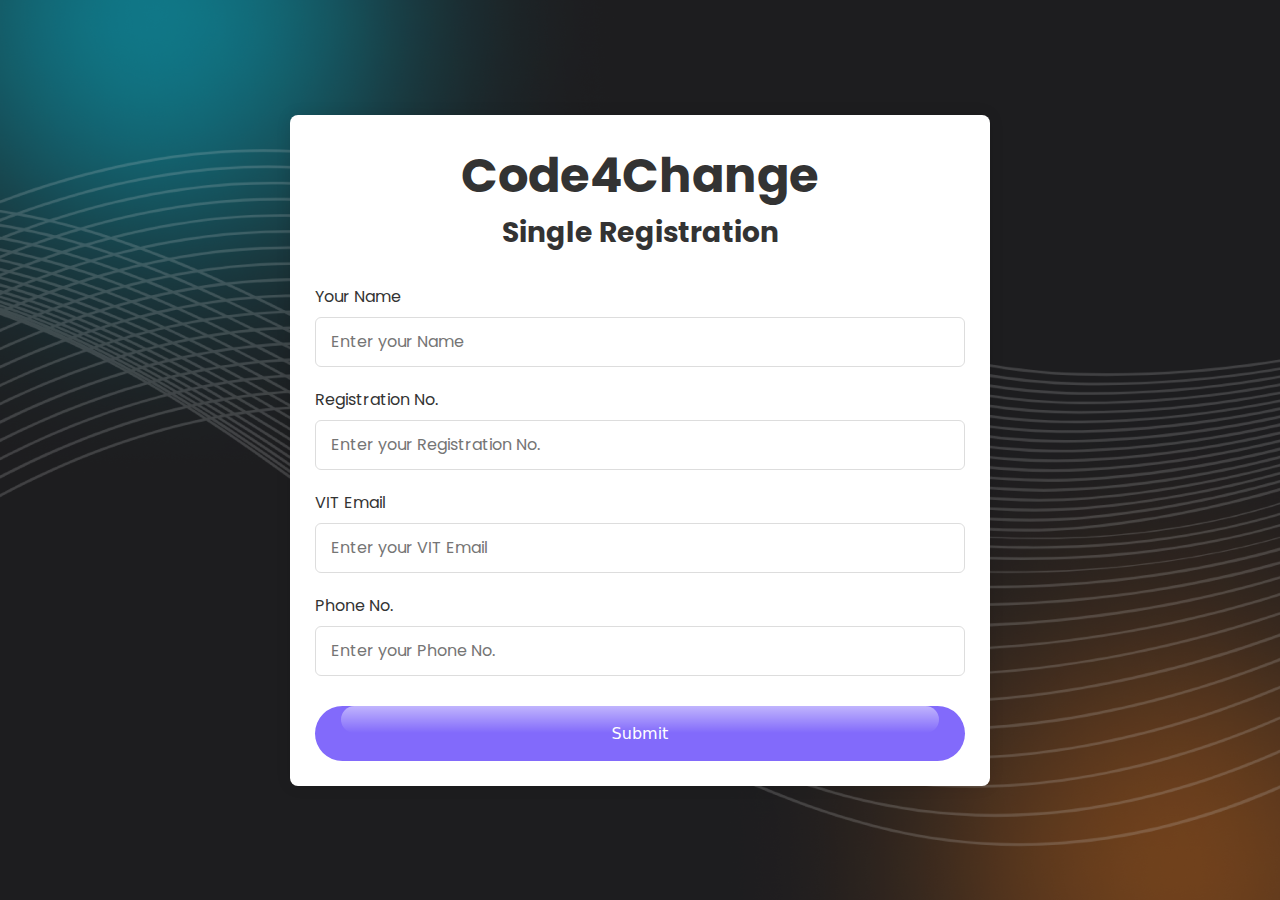
<file: single_registeration/index.html>
<!DOCTYPE html>
<html lang="en">
<head>
    <meta charset="UTF-8">
    <meta name="viewport" content="width=device-width, initial-scale=1.0">
    <meta http-equiv="X-UA-Compatible" content="ie=edge">
    <title>Code4Change</title>
    <link rel="stylesheet" href="style.css">
    <link rel="shortcut icon" type="image/jpg" href="hacklogo.png"/>
</head>
<body>
    <section class="container">
        <header>
            <h1>Code4Change</h1>
            <h3>Single Registration</h3>
        </header>
        <div id="message" style="display: none;">Registration Successful! We will contact you soon...</div>
        <form method="POST" name="google-sheet" class="form">
            <div class="input-box">
                <label for="first">Your Name</label>
                <input type="text" id="first" name="Your Name" placeholder="Enter your Name" required>
            </div>
            <div class="input-box">
                <label for="leaderRegNo">Registration No.</label>
                <input type="text" id="leaderRegNo" name="Registration No." placeholder="Enter your Registration No." required>
            </div>
            <div class="input-box">
                <label for="leaderEmail">VIT Email</label>
                <input type="email" id="leaderEmail" name="VIT Email" placeholder="Enter your VIT Email" required>
            </div>
            <div class="input-box">
                <label for="leaderPhone">Phone No.</label>
                <input type="tel" id="leaderPhone" name="Phone No." placeholder="Enter your Phone No." required pattern="[0-9]{10}" title="Please enter a valid 10-digit phone number">
            </div>
            <!-- <button type="submit" value="submit" name="submit">Submit</button> -->
            <button class="button-71" type="submit" value="submit" name="submit" role="button">Submit</button>
        </form>
    </section>
    <script src="script.js"></script>
</body>
</html>
</file>
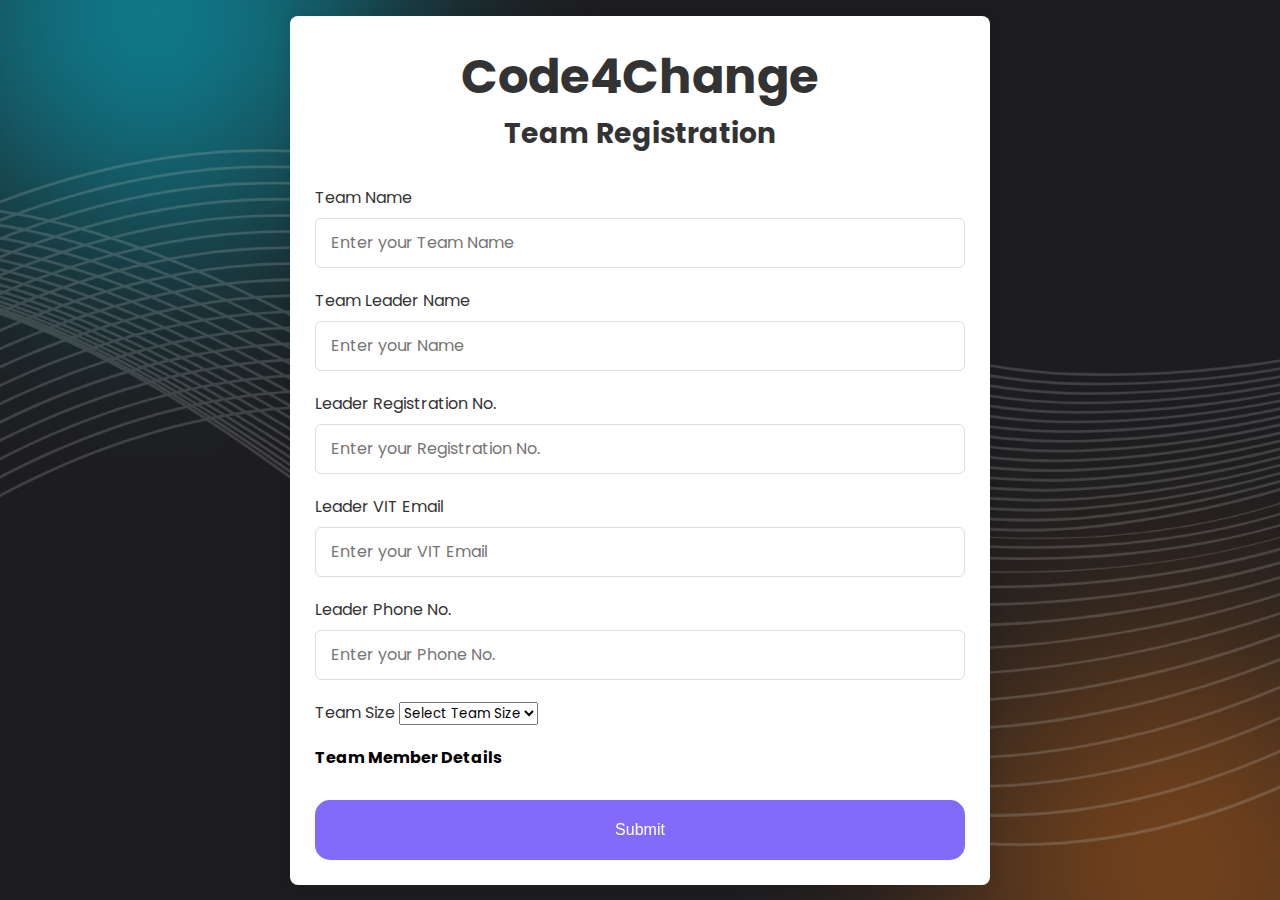
<file: Team_registeration/index.html>
<!DOCTYPE html>
<html lang="en">
<head>
    <meta charset="UTF-8">
    <meta name="viewport" content="width=device-width, initial-scale=1.0">
    <meta http-equiv="X-UA-Compatible" content="ie=edge">
    <title>Code4Change</title>
    <link rel="stylesheet" href="style.css">
    <link rel="shortcut icon" type="image/jpg" href="hacklogo.png"/>
</head>
<body>
    <section class="container">
        <header>
            <h1>Code4Change</h1>
            <h3>Team Registration</h3>
        </header>
        <div id="message">Registration Successful! We will contact you soon...</div>
        <form method="POST" name="google-sheet" class="form">
            <div class="input-box">
                <label for="teamName">Team Name</label>
                <input type="text" id="teamName" name="Team Name" placeholder="Enter your Team Name" required>
            </div>
            <div class="input-box">
                <label for="first">Team Leader Name</label>
                <input type="text" id="first" name="Team Leader Name" placeholder="Enter your Name" required>
            </div>
            <div class="input-box">
                <label for="leaderRegNo">Leader Registration No.</label>
                <input type="text" id="leaderRegNo" name="Leader Registration No." placeholder="Enter your Registration No." required>
            </div>
            <div class="input-box">
                <label for="leaderEmail">Leader VIT Email</label>
                <input type="email" id="leaderEmail" name="Leader VIT Email" placeholder="Enter your VIT Email" required>
            </div>
            <div class="input-box">
                <label for="leaderPhone">Leader Phone No.</label>
                <input type="tel" id="leaderPhone" name="Leader Phone No." placeholder="Enter your Phone No." required>
            </div>
            <div class="input-box">
                <label id="teamSizeLabel" for="teamSize">Team Size</label>
                <select id="teamSize" name="Team Size" required>
                    <option value="">Select Team Size</option>
                    <!-- <option value="1">1</option> -->
                    <option value="2">2</option>
                    <option value="3">3</option>
                    <option value="4">4</option>
                    <option value="5">5</option>
                </select>
            </div>
            <div id="teamMembers" class="input-box">
                <h4>Team Member Details</h4>
            </div>
            <!-- <button type="submit" value="submit" name="submit">Submit</button> -->
            <button class="button-27" value = "submit" name = "submit" role="button">Submit</button>
        </form>
    </section>
    <script src="script.js"></script>
</body>
</html>
</file>
<file: single_registeration/style.css>
/* Import Google font - Poppins */
@import url("https://fonts.googleapis.com/css2?family=Poppins:wght@200;300;400;500;600;700&display=swap");

#message {
    display: none;
    color: green;
    text-align: center;
    font-size: 24px;
    margin-bottom: 20px;
    padding: 10px; /* Add padding for better appearance */
    border: 2px solid green; /* Add border for emphasis */
    border-radius: 5px; /* Add border-radius for rounded corners */
}

* {
    margin: 0;
    padding: 0;
    box-sizing: border-box;
    font-family: "Poppins", sans-serif;
}

body {
    min-height: 100vh;
    display: flex;
    align-items: center;
    justify-content: center;
    padding: 20px;
    background: rgb(166, 143, 252);
    background-image: url('/assets/img/background/formbg.png'); /* Replace 'path_to_your_background_image.jpg' with the actual path to your image */
    background-size: cover; /* Cover the entire viewport */
    background-position: center; /* Center the background image */
    margin: 0; /* Remove default body margin */
    padding: 0; /* Remove default body padding */
    font-family: Arial, sans-serif;
}

/* CSS */
.button-71 {
    background-color: #0078d0;
    border: 0;
    border-radius: 56px;
    color: #fff;
    cursor: pointer;
    display: inline-block;
    font-family: system-ui,-apple-system,system-ui,"Segoe UI",Roboto,Ubuntu,"Helvetica Neue",sans-serif;
    font-size: 18px;
    font-weight: 600;
    outline: 0;
    padding: 16px 21px;
    position: relative;
    text-align: center;
    text-decoration: none;
    transition: all .3s;
    user-select: none;
    -webkit-user-select: none;
    touch-action: manipulation;
  }
  
  .button-71:before {
    background-color: initial;
    background-image: linear-gradient(#fff 0, rgba(255, 255, 255, 0) 100%);
    border-radius: 125px;
    content: "";
    height: 50%;
    left: 4%;
    opacity: .5;
    position: absolute;
    top: 0;
    transition: all .3s;
    width: 92%;
  }
  
  .button-71:hover {
    box-shadow: rgba(255, 255, 255, .2) 0 3px 15px inset, rgba(0, 0, 0, .1) 0 3px 5px, rgba(0, 0, 0, .1) 0 10px 13px;
    transform: scale(1.05);
  }
  
  @media (min-width: 768px) {
    .button-71 {
      padding: 16px 48px;
    }
  }
.container {
    position: relative;
    max-width: 700px;
    width: 100%;
    background: #fff;
    padding: 25px;
    border-radius: 8px;
    box-shadow: 0 0 15px rgba(0, 0, 0, 0.1);
}

.container header {
    font-size: 1.5rem;
    color: #333;
    font-weight: 500;
    text-align: center;
}

.container .form {
    margin-top: 30px;
}

.form .input-box {
    width: 100%;
    margin-top: 20px;
}

.input-box label {
    color: #333;
}

.form :where(.input-box input, .select-box) {
    position: relative;
    height: 50px;
    width: 100%;
    outline: none;
    font-size: 1rem;
    color: #707070;
    margin-top: 8px;
    border: 1px solid #ddd;
    border-radius: 6px;
    padding: 0 15px;
}

.input-box input:focus {
    box-shadow: 0 1px 0 rgba(0, 0, 0, 0.1);
}

.form .column {
    display: flex;
    column-gap: 15px;
}

.form .gender-box {
    margin-top: 20px;
}

.gender-box h3 {
    color: #333;
    font-size: 1rem;
    font-weight: 400;
    margin-bottom: 8px;
}

.form :where(.gender-option, .gender) {
    display: flex;
    align-items: center;
    column-gap: 50px;
    flex-wrap: wrap;
}

.form .gender {
    column-gap: 5px;
}

.gender input {
    accent-color: rgb(130, 106, 251);
}

.form :where(.gender input, .gender label) {
    cursor: pointer;
}

.gender label {
    color: #707070;
}

.address :where(input, .select-box) {
    margin-top: 15px;
}

.select-box select {
    height: 100%;
    width: 100%;
    outline: none;
    border: none;
    color: #707070;
    font-size: 1rem;
}

.form button {
    height: 55px;
    width: 100%;
    color: #fff;
    font-size: 1rem;
    font-weight: 400;
    margin-top: 30px;
    border: none;
    cursor: pointer;
    transition: all 0.2s ease;
    background: rgb(130, 106, 251);
}

.form button:hover {
    background: rgb(88, 56, 250);
}

/*Responsive*/
@media screen and (max-width: 500px) {
    .form .column {
        flex-wrap: wrap;
    }

    .form :where(.gender-option, .gender) {
        row-gap: 15px;
    }
}
</file>
<file: Team_registeration/style.css>
/* Import Google font - Poppins */
@import url("https://fonts.googleapis.com/css2?family=Poppins:wght@200;300;400;500;600;700&display=swap");

#message {
    display: none;
    color: green;
    text-align: center;
    font-size: 24px;
    margin-bottom: 20px;
    padding: 10px; /* Add padding for better appearance */
    border: 2px solid green; /* Add border for emphasis */
    border-radius: 5px; /* Add border-radius for rounded corners */
}

* {
    margin: 0;
    padding: 0;
    box-sizing: border-box;
    font-family: "Poppins", sans-serif;
}

body {
    min-height: 100vh;
    display: flex;
    align-items: center;
    justify-content: center;
    padding: 20px;
    background: rgb(166, 143, 252);
    background-image: url('/assets/img/background/formbg.png'); /* Replace 'path_to_your_background_image.jpg' with the actual path to your image */
    background-size: cover; /* Cover the entire viewport */
    background-position: center; /* Center the background image */
    margin: 0; /* Remove default body margin */
    padding: 0; /* Remove default body padding */
    font-family: Arial, sans-serif; 
}

.container {
    position: relative;
    max-width: 700px;
    width: 100%;
    background: #fff;
    padding: 25px;
    border-radius: 8px;
    box-shadow: 0 0 15px rgba(0, 0, 0, 0.1);
}
/* <!-- HTML !-->
<button class="button-35" role="button">Button 35</button> */

/* CSS */
.button-35 {
  align-items: center;
  background-color: #fff;
  border-radius: 12px;
  box-shadow: transparent 0 0 0 3px,rgba(18, 18, 18, .1) 0 6px 20px;
  box-sizing: border-box;
  color: #121212;
  cursor: pointer;
  display: inline-flex;
  flex: 1 1 auto;
  font-family: Inter,sans-serif;
  font-size: 1.2rem;
  font-weight: 700;
  justify-content: center;
  line-height: 1;
  margin: 0;
  outline: none;
  padding: 1rem 1.2rem;
  text-align: center;
  text-decoration: none;
  transition: box-shadow .2s,-webkit-box-shadow .2s;
  white-space: nowrap;
  border: 0;
  user-select: none;
  -webkit-user-select: none;
  touch-action: manipulation;
}

.button-35:hover {
  box-shadow: #121212 0 0 0 3px, transparent 0 0 0 0;
}

/* CSS */
.button-27 {
    appearance: none;
    background-color: #000000;
    border: 2px solid #1A1A1A;
    border-radius: 15px;
    box-sizing: border-box;
    color: #FFFFFF;
    cursor: pointer;
    display: inline-block;
    font-family: Roobert,-apple-system,BlinkMacSystemFont,"Segoe UI",Helvetica,Arial,sans-serif,"Apple Color Emoji","Segoe UI Emoji","Segoe UI Symbol";
    font-size: 16px;
    font-weight: 600;
    line-height: normal;
    margin: 0;
    min-height: 60px;
    min-width: 0;
    outline: none;
    padding: 16px 24px;
    text-align: center;
    text-decoration: none;
    transition: all 300ms cubic-bezier(.23, 1, 0.32, 1);
    user-select: none;
    -webkit-user-select: none;
    touch-action: manipulation;
    width: 100%;
    will-change: transform;
  }
  
  .button-27:disabled {
    pointer-events: none;
  }
  
  .button-27:hover {
    box-shadow: rgba(0, 0, 0, 0.25) 0 8px 15px;
    transform: translateY(-2px);
  }
  
  .button-27:active {
    box-shadow: none;
    transform: translateY(0);
  }
.container header {
    font-size: 1.5rem;
    color: #333;
    font-weight: 500;
    text-align: center;
}

.container .form {
    margin-top: 30px;
}

.form .input-box {
    width: 100%;
    margin-top: 20px;
}

.input-box label {
    color: #333;
}

.form :where(.input-box input, .select-box) {
    position: relative;
    height: 50px;
    width: 100%;
    outline: none;
    font-size: 1rem;
    color: #707070;
    margin-top: 8px;
    border: 1px solid #ddd;
    border-radius: 6px;
    padding: 0 15px;
}

.input-box input:focus {
    box-shadow: 0 1px 0 rgba(0, 0, 0, 0.1);
}

.form .column {
    display: flex;
    column-gap: 15px;
}

.form .gender-box {
    margin-top: 20px;
}

.gender-box h3 {
    color: #333;
    font-size: 1rem;
    font-weight: 400;
    margin-bottom: 8px;
}

.form :where(.gender-option, .gender) {
    display: flex;
    align-items: center;
    column-gap: 50px;
    flex-wrap: wrap;
}

.form .gender {
    column-gap: 5px;
}

.gender input {
    accent-color: rgb(130, 106, 251);
}

.form :where(.gender input, .gender label) {
    cursor: pointer;
}

.gender label {
    color: #707070;
}

.address :where(input, .select-box) {
    margin-top: 15px;
}

.select-box select {
    height: 100%;
    width: 100%;
    outline: none;
    border: none;
    color: #707070;
    font-size: 1rem;
}

.form button {
    height: 55px;
    width: 100%;
    color: #fff;
    font-size: 1rem;
    font-weight: 400;
    margin-top: 30px;
    border: none;
    cursor: pointer;
    transition: all 0.2s ease;
    background: rgb(130, 106, 251);
}

.form button:hover {
    background: rgb(88, 56, 250);
}

/*Responsive*/
@media screen and (max-width: 500px) {
    .form .column {
        flex-wrap: wrap;
    }

    .form :where(.gender-option, .gender) {
        row-gap: 15px;
    }
}
</file>
